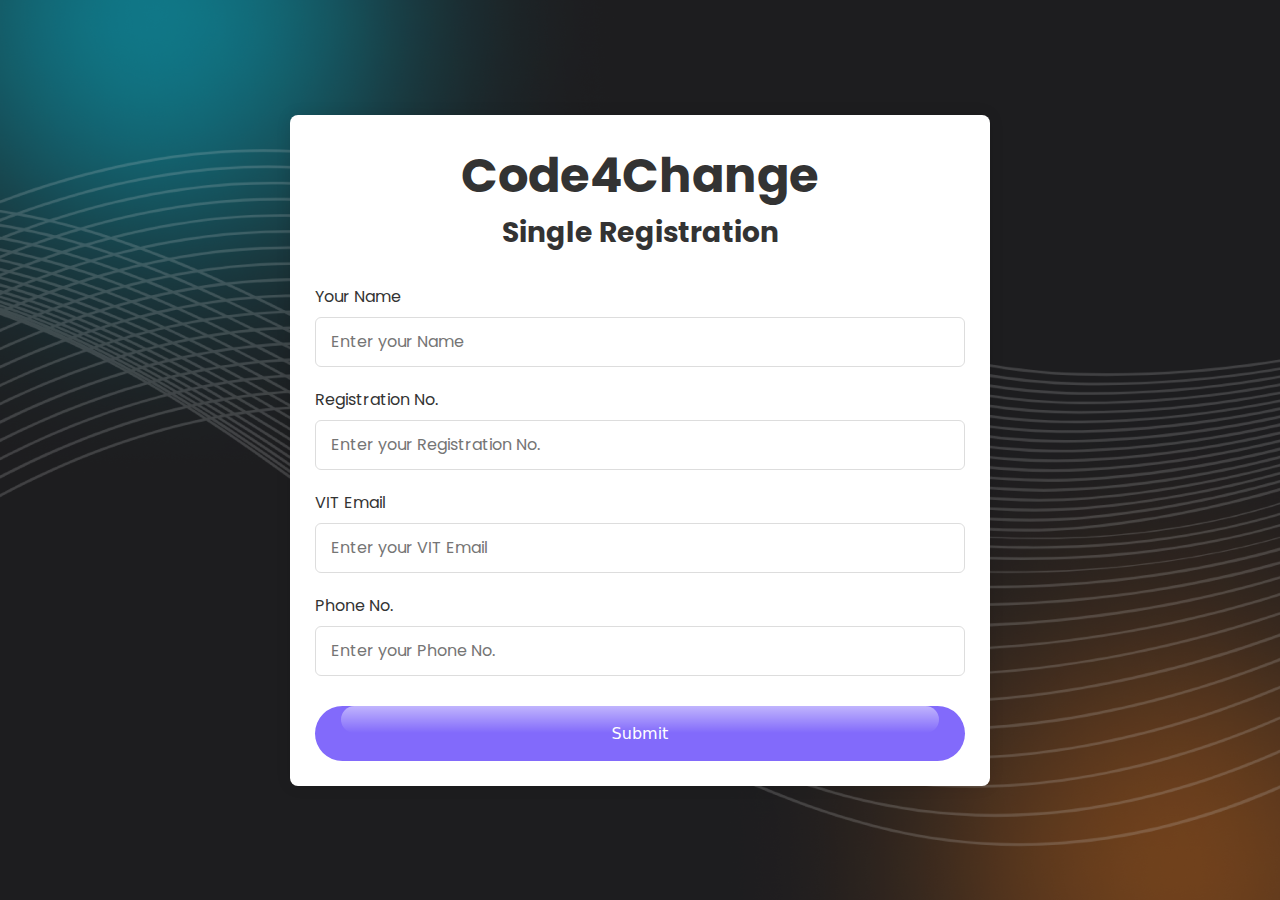
<file: single_registeration/index.html>
<!DOCTYPE html>
<html lang="en">
<head>
    <meta charset="UTF-8">
    <meta name="viewport" content="width=device-width, initial-scale=1.0">
    <meta http-equiv="X-UA-Compatible" content="ie=edge">
    <title>Code4Change</title>
    <link rel="stylesheet" href="style.css">
    <link rel="shortcut icon" type="image/jpg" href="hacklogo.png"/>
</head>
<body>
    <section class="container">
        <header>
            <h1>Code4Change</h1>
            <h3>Single Registration</h3>
        </header>
        <div id="message" style="display: none;">Registration Successful! We will contact you soon...</div>
        <form method="POST" name="google-sheet" class="form">
            <div class="input-box">
                <label for="first">Your Name</label>
                <input type="text" id="first" name="Your Name" placeholder="Enter your Name" required>
            </div>
            <div class="input-box">
                <label for="leaderRegNo">Registration No.</label>
                <input type="text" id="leaderRegNo" name="Registration No." placeholder="Enter your Registration No." required>
            </div>
            <div class="input-box">
                <label for="leaderEmail">VIT Email</label>
                <input type="email" id="leaderEmail" name="VIT Email" placeholder="Enter your VIT Email" required>
            </div>
            <div class="input-box">
                <label for="leaderPhone">Phone No.</label>
                <input type="tel" id="leaderPhone" name="Phone No." placeholder="Enter your Phone No." required pattern="[0-9]{10}" title="Please enter a valid 10-digit phone number">
            </div>
            <!-- <button type="submit" value="submit" name="submit">Submit</button> -->
            <button class="button-71" type="submit" value="submit" name="submit" role="button">Submit</button>
        </form>
    </section>
    <script src="script.js"></script>
</body>
</html>
</file>
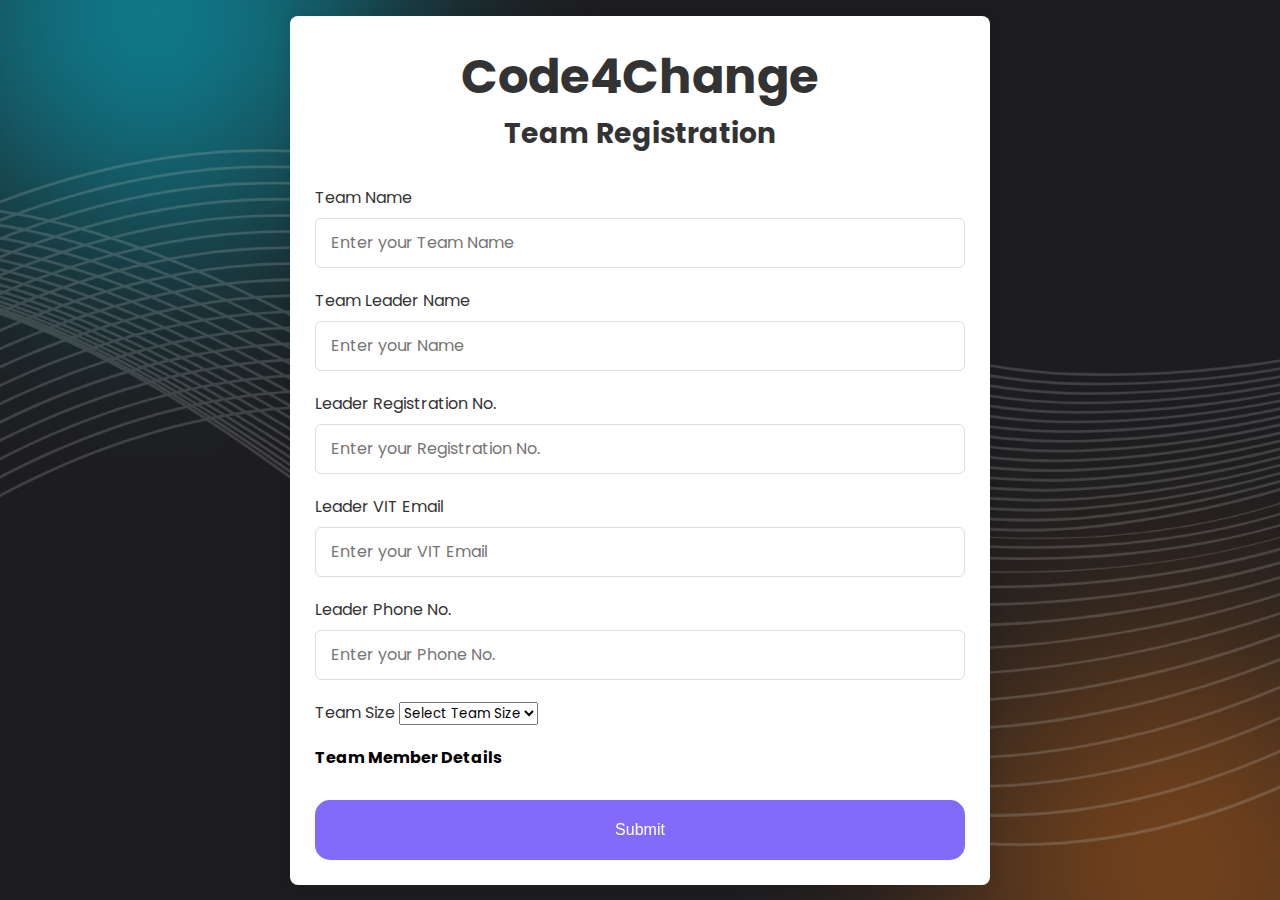
<file: Team_registeration/index.html>
<!DOCTYPE html>
<html lang="en">
<head>
    <meta charset="UTF-8">
    <meta name="viewport" content="width=device-width, initial-scale=1.0">
    <meta http-equiv="X-UA-Compatible" content="ie=edge">
    <title>Code4Change</title>
    <link rel="stylesheet" href="style.css">
    <link rel="shortcut icon" type="image/jpg" href="hacklogo.png"/>
</head>
<body>
    <section class="container">
        <header>
            <h1>Code4Change</h1>
            <h3>Team Registration</h3>
        </header>
        <div id="message">Registration Successful! We will contact you soon...</div>
        <form method="POST" name="google-sheet" class="form">
            <div class="input-box">
                <label for="teamName">Team Name</label>
                <input type="text" id="teamName" name="Team Name" placeholder="Enter your Team Name" required>
            </div>
            <div class="input-box">
                <label for="first">Team Leader Name</label>
                <input type="text" id="first" name="Team Leader Name" placeholder="Enter your Name" required>
            </div>
            <div class="input-box">
                <label for="leaderRegNo">Leader Registration No.</label>
                <input type="text" id="leaderRegNo" name="Leader Registration No." placeholder="Enter your Registration No." required>
            </div>
            <div class="input-box">
                <label for="leaderEmail">Leader VIT Email</label>
                <input type="email" id="leaderEmail" name="Leader VIT Email" placeholder="Enter your VIT Email" required>
            </div>
            <div class="input-box">
                <label for="leaderPhone">Leader Phone No.</label>
                <input type="tel" id="leaderPhone" name="Leader Phone No." placeholder="Enter your Phone No." required>
            </div>
            <div class="input-box">
                <label id="teamSizeLabel" for="teamSize">Team Size</label>
                <select id="teamSize" name="Team Size" required>
                    <option value="">Select Team Size</option>
                    <!-- <option value="1">1</option> -->
                    <option value="2">2</option>
                    <option value="3">3</option>
                    <option value="4">4</option>
                    <option value="5">5</option>
                </select>
            </div>
            <div id="teamMembers" class="input-box">
                <h4>Team Member Details</h4>
            </div>
            <!-- <button type="submit" value="submit" name="submit">Submit</button> -->
            <button class="button-27" value = "submit" name = "submit" role="button">Submit</button>
        </form>
    </section>
    <script src="script.js"></script>
</body>
</html>
</file>
<file: single_registeration/style.css>
/* Import Google font - Poppins */
@import url("https://fonts.googleapis.com/css2?family=Poppins:wght@200;300;400;500;600;700&display=swap");

#message {
    display: none;
    color: green;
    text-align: center;
    font-size: 24px;
    margin-bottom: 20px;
    padding: 10px; /* Add padding for better appearance */
    border: 2px solid green; /* Add border for emphasis */
    border-radius: 5px; /* Add border-radius for rounded corners */
}

* {
    margin: 0;
    padding: 0;
    box-sizing: border-box;
    font-family: "Poppins", sans-serif;
}

body {
    min-height: 100vh;
    display: flex;
    align-items: center;
    justify-content: center;
    padding: 20px;
    background: rgb(166, 143, 252);
    background-image: url('/assets/img/background/formbg.png'); /* Replace 'path_to_your_background_image.jpg' with the actual path to your image */
    background-size: cover; /* Cover the entire viewport */
    background-position: center; /* Center the background image */
    margin: 0; /* Remove default body margin */
    padding: 0; /* Remove default body padding */
    font-family: Arial, sans-serif;
}

/* CSS */
.button-71 {
    background-color: #0078d0;
    border: 0;
    border-radius: 56px;
    color: #fff;
    cursor: pointer;
    display: inline-block;
    font-family: system-ui,-apple-system,system-ui,"Segoe UI",Roboto,Ubuntu,"Helvetica Neue",sans-serif;
    font-size: 18px;
    font-weight: 600;
    outline: 0;
    padding: 16px 21px;
    position: relative;
    text-align: center;
    text-decoration: none;
    transition: all .3s;
    user-select: none;
    -webkit-user-select: none;
    touch-action: manipulation;
  }
  
  .button-71:before {
    background-color: initial;
    background-image: linear-gradient(#fff 0, rgba(255, 255, 255, 0) 100%);
    border-radius: 125px;
    content: "";
    height: 50%;
    left: 4%;
    opacity: .5;
    position: absolute;
    top: 0;
    transition: all .3s;
    width: 92%;
  }
  
  .button-71:hover {
    box-shadow: rgba(255, 255, 255, .2) 0 3px 15px inset, rgba(0, 0, 0, .1) 0 3px 5px, rgba(0, 0, 0, .1) 0 10px 13px;
    transform: scale(1.05);
  }
  
  @media (min-width: 768px) {
    .button-71 {
      padding: 16px 48px;
    }
  }
.container {
    position: relative;
    max-width: 700px;
    width: 100%;
    background: #fff;
    padding: 25px;
    border-radius: 8px;
    box-shadow: 0 0 15px rgba(0, 0, 0, 0.1);
}

.container header {
    font-size: 1.5rem;
    color: #333;
    font-weight: 500;
    text-align: center;
}

.container .form {
    margin-top: 30px;
}

.form .input-box {
    width: 100%;
    margin-top: 20px;
}

.input-box label {
    color: #333;
}

.form :where(.input-box input, .select-box) {
    position: relative;
    height: 50px;
    width: 100%;
    outline: none;
    font-size: 1rem;
    color: #707070;
    margin-top: 8px;
    border: 1px solid #ddd;
    border-radius: 6px;
    padding: 0 15px;
}

.input-box input:focus {
    box-shadow: 0 1px 0 rgba(0, 0, 0, 0.1);
}

.form .column {
    display: flex;
    column-gap: 15px;
}

.form .gender-box {
    margin-top: 20px;
}

.gender-box h3 {
    color: #333;
    font-size: 1rem;
    font-weight: 400;
    margin-bottom: 8px;
}

.form :where(.gender-option, .gender) {
    display: flex;
    align-items: center;
    column-gap: 50px;
    flex-wrap: wrap;
}

.form .gender {
    column-gap: 5px;
}

.gender input {
    accent-color: rgb(130, 106, 251);
}

.form :where(.gender input, .gender label) {
    cursor: pointer;
}

.gender label {
    color: #707070;
}

.address :where(input, .select-box) {
    margin-top: 15px;
}

.select-box select {
    height: 100%;
    width: 100%;
    outline: none;
    border: none;
    color: #707070;
    font-size: 1rem;
}

.form button {
    height: 55px;
    width: 100%;
    color: #fff;
    font-size: 1rem;
    font-weight: 400;
    margin-top: 30px;
    border: none;
    cursor: pointer;
    transition: all 0.2s ease;
    background: rgb(130, 106, 251);
}

.form button:hover {
    background: rgb(88, 56, 250);
}

/*Responsive*/
@media screen and (max-width: 500px) {
    .form .column {
        flex-wrap: wrap;
    }

    .form :where(.gender-option, .gender) {
        row-gap: 15px;
    }
}
</file>
<file: Team_registeration/style.css>
/* Import Google font - Poppins */
@import url("https://fonts.googleapis.com/css2?family=Poppins:wght@200;300;400;500;600;700&display=swap");

#message {
    display: none;
    color: green;
    text-align: center;
    font-size: 24px;
    margin-bottom: 20px;
    padding: 10px; /* Add padding for better appearance */
    border: 2px solid green; /* Add border for emphasis */
    border-radius: 5px; /* Add border-radius for rounded corners */
}

* {
    margin: 0;
    padding: 0;
    box-sizing: border-box;
    font-family: "Poppins", sans-serif;
}

body {
    min-height: 100vh;
    display: flex;
    align-items: center;
    justify-content: center;
    padding: 20px;
    background: rgb(166, 143, 252);
    background-image: url('/assets/img/background/formbg.png'); /* Replace 'path_to_your_background_image.jpg' with the actual path to your image */
    background-size: cover; /* Cover the entire viewport */
    background-position: center; /* Center the background image */
    margin: 0; /* Remove default body margin */
    padding: 0; /* Remove default body padding */
    font-family: Arial, sans-serif; 
}

.container {
    position: relative;
    max-width: 700px;
    width: 100%;
    background: #fff;
    padding: 25px;
    border-radius: 8px;
    box-shadow: 0 0 15px rgba(0, 0, 0, 0.1);
}
/* <!-- HTML !-->
<button class="button-35" role="button">Button 35</button> */

/* CSS */
.button-35 {
  align-items: center;
  background-color: #fff;
  border-radius: 12px;
  box-shadow: transparent 0 0 0 3px,rgba(18, 18, 18, .1) 0 6px 20px;
  box-sizing: border-box;
  color: #121212;
  cursor: pointer;
  display: inline-flex;
  flex: 1 1 auto;
  font-family: Inter,sans-serif;
  font-size: 1.2rem;
  font-weight: 700;
  justify-content: center;
  line-height: 1;
  margin: 0;
  outline: none;
  padding: 1rem 1.2rem;
  text-align: center;
  text-decoration: none;
  transition: box-shadow .2s,-webkit-box-shadow .2s;
  white-space: nowrap;
  border: 0;
  user-select: none;
  -webkit-user-select: none;
  touch-action: manipulation;
}

.button-35:hover {
  box-shadow: #121212 0 0 0 3px, transparent 0 0 0 0;
}

/* CSS */
.button-27 {
    appearance: none;
    background-color: #000000;
    border: 2px solid #1A1A1A;
    border-radius: 15px;
    box-sizing: border-box;
    color: #FFFFFF;
    cursor: pointer;
    display: inline-block;
    font-family: Roobert,-apple-system,BlinkMacSystemFont,"Segoe UI",Helvetica,Arial,sans-serif,"Apple Color Emoji","Segoe UI Emoji","Segoe UI Symbol";
    font-size: 16px;
    font-weight: 600;
    line-height: normal;
    margin: 0;
    min-height: 60px;
    min-width: 0;
    outline: none;
    padding: 16px 24px;
    text-align: center;
    text-decoration: none;
    transition: all 300ms cubic-bezier(.23, 1, 0.32, 1);
    user-select: none;
    -webkit-user-select: none;
    touch-action: manipulation;
    width: 100%;
    will-change: transform;
  }
  
  .button-27:disabled {
    pointer-events: none;
  }
  
  .button-27:hover {
    box-shadow: rgba(0, 0, 0, 0.25) 0 8px 15px;
    transform: translateY(-2px);
  }
  
  .button-27:active {
    box-shadow: none;
    transform: translateY(0);
  }
.container header {
    font-size: 1.5rem;
    color: #333;
    font-weight: 500;
    text-align: center;
}

.container .form {
    margin-top: 30px;
}

.form .input-box {
    width: 100%;
    margin-top: 20px;
}

.input-box label {
    color: #333;
}

.form :where(.input-box input, .select-box) {
    position: relative;
    height: 50px;
    width: 100%;
    outline: none;
    font-size: 1rem;
    color: #707070;
    margin-top: 8px;
    border: 1px solid #ddd;
    border-radius: 6px;
    padding: 0 15px;
}

.input-box input:focus {
    box-shadow: 0 1px 0 rgba(0, 0, 0, 0.1);
}

.form .column {
    display: flex;
    column-gap: 15px;
}

.form .gender-box {
    margin-top: 20px;
}

.gender-box h3 {
    color: #333;
    font-size: 1rem;
    font-weight: 400;
    margin-bottom: 8px;
}

.form :where(.gender-option, .gender) {
    display: flex;
    align-items: center;
    column-gap: 50px;
    flex-wrap: wrap;
}

.form .gender {
    column-gap: 5px;
}

.gender input {
    accent-color: rgb(130, 106, 251);
}

.form :where(.gender input, .gender label) {
    cursor: pointer;
}

.gender label {
    color: #707070;
}

.address :where(input, .select-box) {
    margin-top: 15px;
}

.select-box select {
    height: 100%;
    width: 100%;
    outline: none;
    border: none;
    color: #707070;
    font-size: 1rem;
}

.form button {
    height: 55px;
    width: 100%;
    color: #fff;
    font-size: 1rem;
    font-weight: 400;
    margin-top: 30px;
    border: none;
    cursor: pointer;
    transition: all 0.2s ease;
    background: rgb(130, 106, 251);
}

.form button:hover {
    background: rgb(88, 56, 250);
}

/*Responsive*/
@media screen and (max-width: 500px) {
    .form .column {
        flex-wrap: wrap;
    }

    .form :where(.gender-option, .gender) {
        row-gap: 15px;
    }
}
</file>
